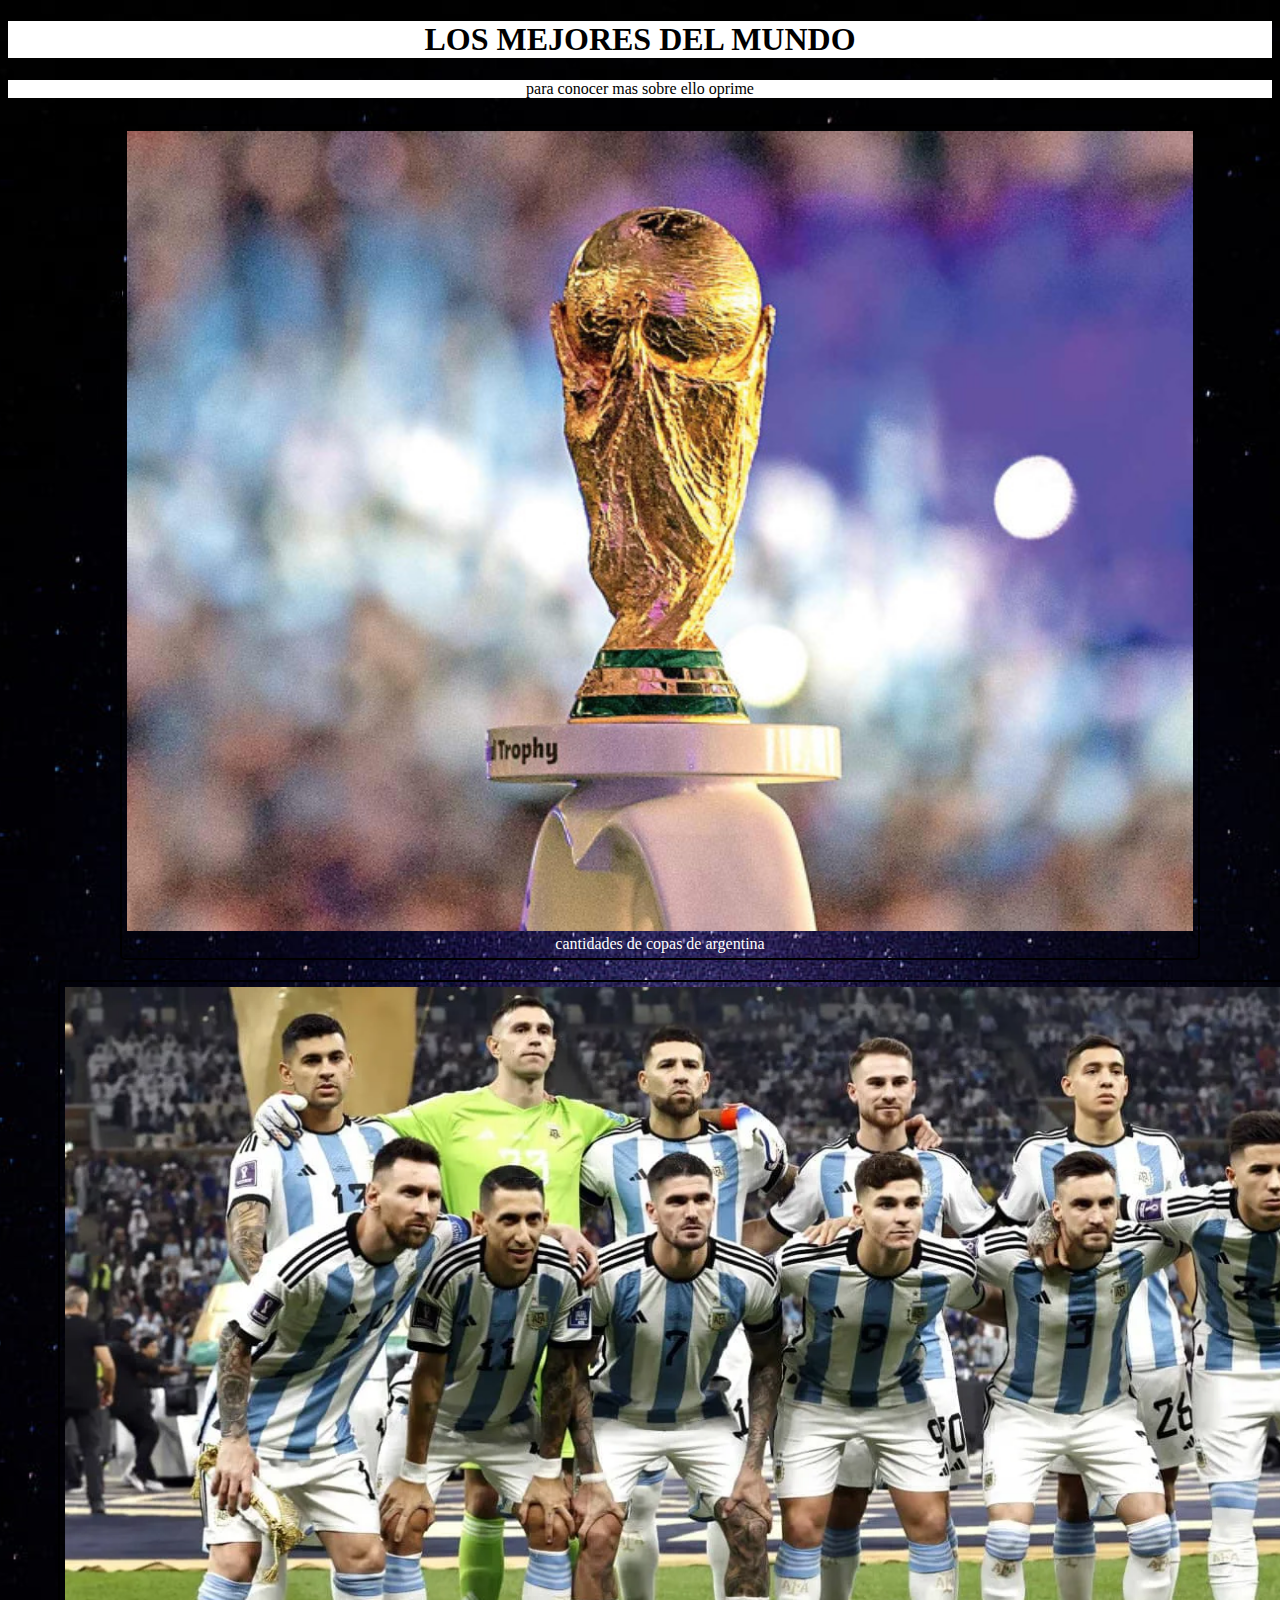
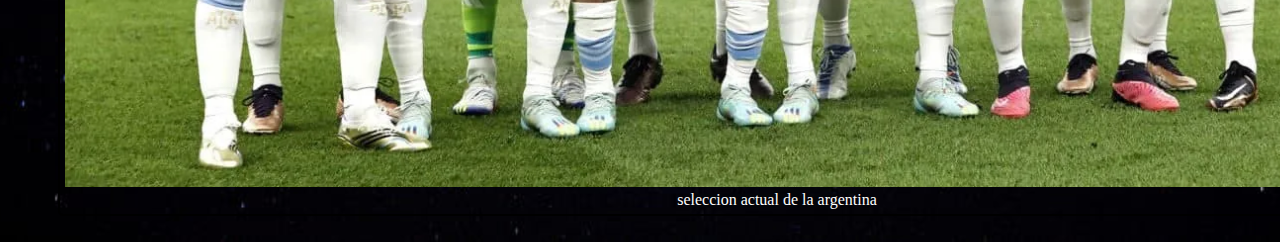
<file: index.html>
<!DOCTYPE html>
<html lang="en">

<head>
    <meta charset="UTF-8">
    <meta name="viewport" content="width=device-width, initial-scale=1.0">
    <title>proyecto.sastre</title>
    <link rel="stylesheet" href="estilo.css">
</head>

<body>
    <h1>los mejores del mundo</h1>
    <p>para conocer mas sobre ello oprime</p>



    <ul id="opciones">
        <li><a href="copas.html" class="boton"> <img src="asset/copa.img.png" height="800px"> <br> cantidades de copas
                de argentina </a></li>
        <li><a href="jugadores.html" class="boton"> <img src="asset/jugadores.img.png" height="800px"> <br> seleccion
                actual de la argentina </a></li>
    </ul>

</body>

</html>
</file>
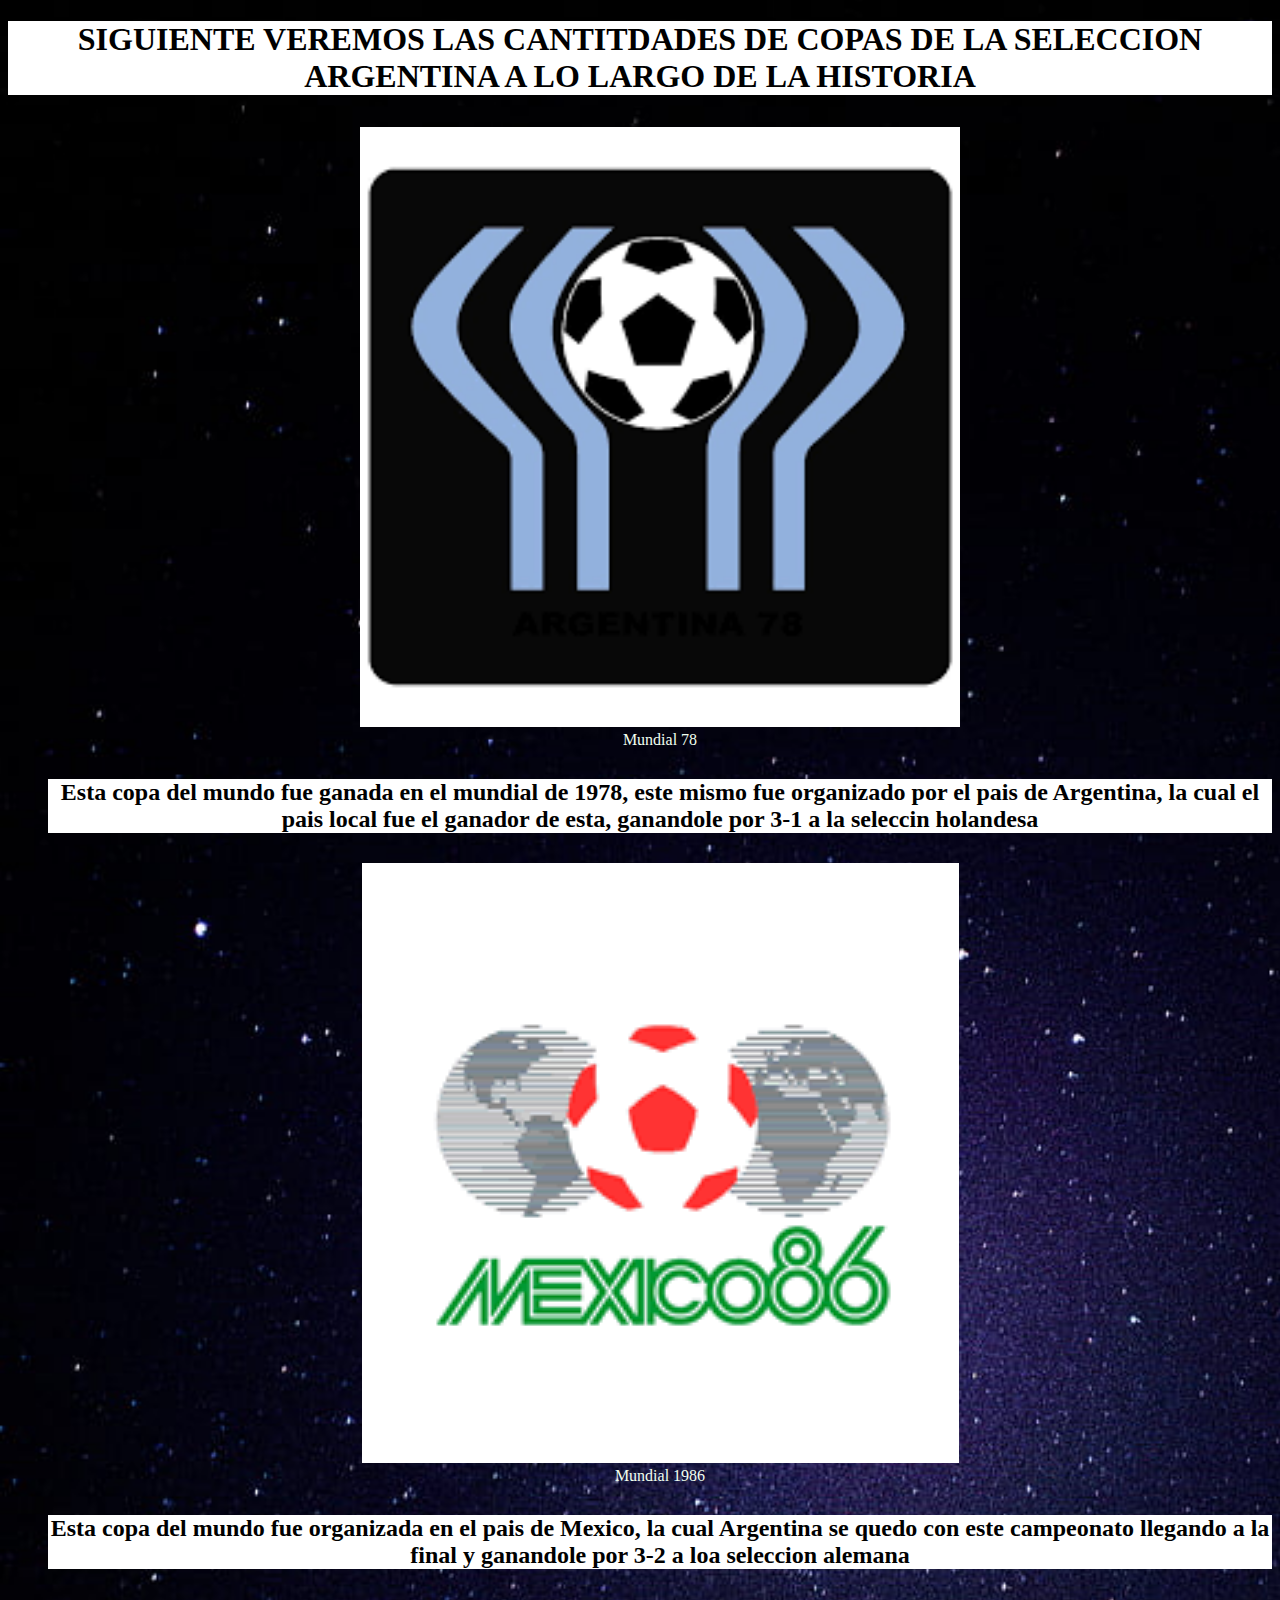
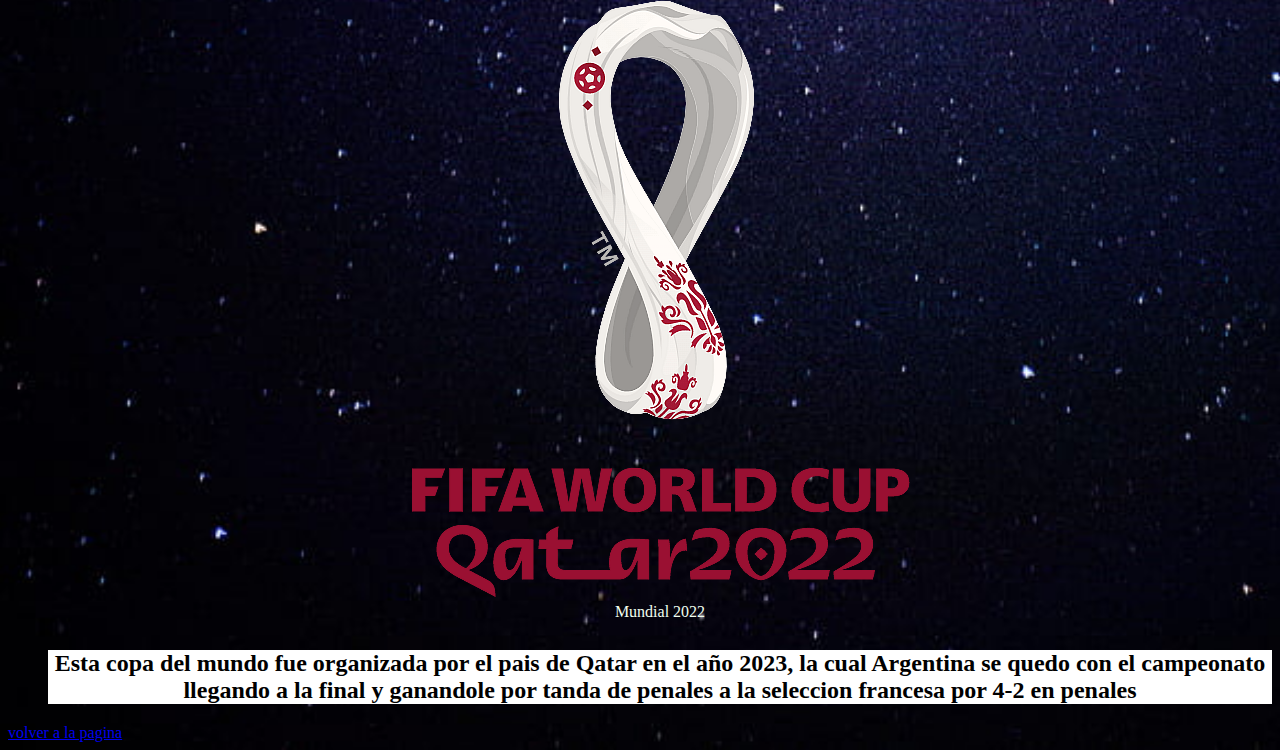
<file: copas.html>
<!DOCTYPE html>
<html lang="en">

<head>
    <meta charset="UTF-8">
    <meta name="viewport" content="width=device-width, initial-scale=1.0">
    <title>Document</title>
    <link rel="stylesheet" href="estilo.css">

</head>

<body id="copas">

    <h1> siguiente veremos las cantitdades de copas de la seleccion argentina a lo largo de la historia </h1>
    <ul id="opciones">

        <li> <img src="asset/mundial7878.img.png" height="600px"><br> Mundial 78</li>
        <h2> Esta copa del mundo fue ganada en el mundial de 1978, este mismo fue organizado por el pais de Argentina,
            la cual el pais local fue el ganador de esta, ganandole por 3-1 a la seleccin holandesa </h2>
        <li><img src="asset/mundial86.img.png" height="600px"> <br> Mundial 1986 </li>
        <h2> Esta copa del mundo fue organizada en el pais de Mexico, la cual Argentina se quedo con este campeonato
            llegando a la final y ganandole por 3-2 a loa seleccion alemana </h2>
        <li><img src="asset/2022.img.png" height="600px"> <br> Mundial 2022</li>
        <h2> Esta copa del mundo fue organizada por el pais de Qatar en el año 2023, la cual Argentina se quedo con el
            campeonato llegando a la final y ganandole por tanda de penales a la seleccion francesa por 4-2 en penales
        </h2>

    </ul>

    <a href="index.html" class="">volver a la pagina</a>

</body>

</html>
</file>
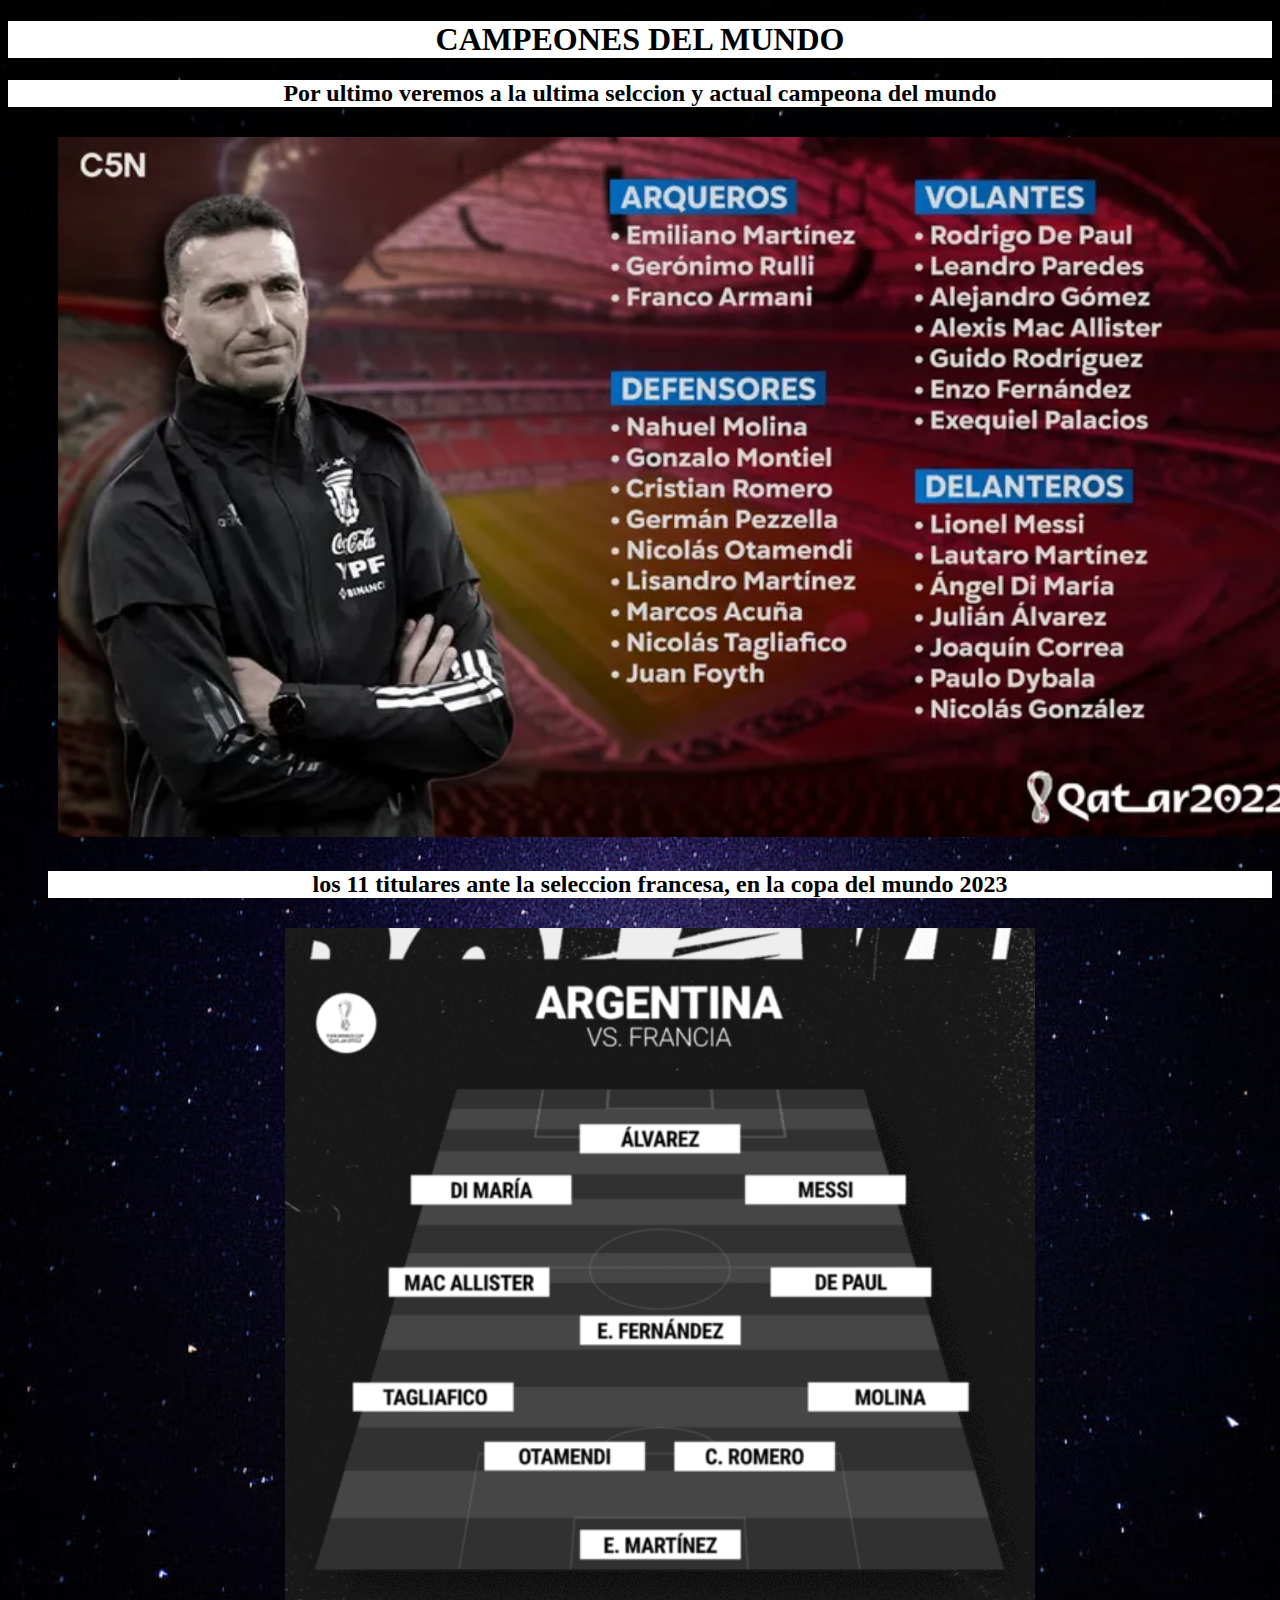
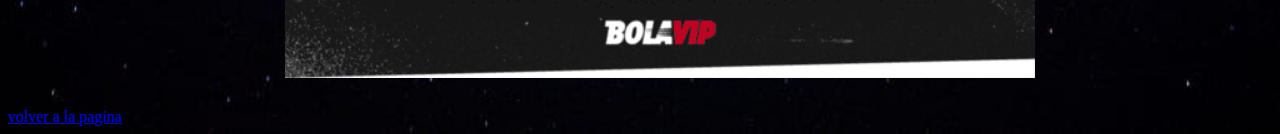
<file: jugadores.html>
<!DOCTYPE html>
<html lang="en">

<head>
    <meta charset="UTF-8">
    <meta name="viewport" content="width=device-width, initial-scale=1.0">
    <title>Document</title>
    <link rel="stylesheet" href="estilo.css">
</head>
<h1>campeones del mundo</h1>
<h2> Por ultimo veremos a la ultima selccion y actual campeona del mundo</h2>

<body>
    <ul id="opciones">

        <li> <img src="asset/convocados.img.png" height="700px"></li>
        <h2>los 11 titulares ante la seleccion francesa, en la copa del mundo 2023</h2>
        <li> <img src="asset/argentina.img.png" height="750px" </li>

    </ul>

    <a href="index.html">volver a la pagina</a>


</body>

</html>
</file>
<file: estilo.css>
body {
    
    background-image: url('asset/fondoo.img.jpg');
    background-size: cover;

}

#copas {
    background-image:
    background-size: cover;

}

ul li {
    color: honeydew;
}

h2 {
    background-color: #fff;
    text-align: center;
}


h1 {
    text-align: center;
    text-transform: uppercase;
    font-weight: 1100;
    background-color: #fff;
    /* peso del contorno de la letra */
}

p {
    text-align: center;
    background-color: #fff;
}


/* lista y enlace */
#opciones {
    text-align: center;
    list-style: none;
    /* elimina los puntitos (viñeta) */
}

#opciones li {
    display: inline-block;
    /* la lista la coloca horizontalmente */
    padding: 10px;
}

.boton {
    text-decoration: none;
    /* Eliminamos el subrayado del enlace */
    color: #fff;
    border: 2px solid rgb(0, 0, 0);
    padding: 5px;
    /* margen interior */
    border-radius: 5px;
    display: inline-block;
}

.boton:hover {
    /* pseudoclase hover se activa cuando el mouse está por encima del elemento */
    background-color: rgb(255, 255, 255);
    color: #000;
}
</file>
